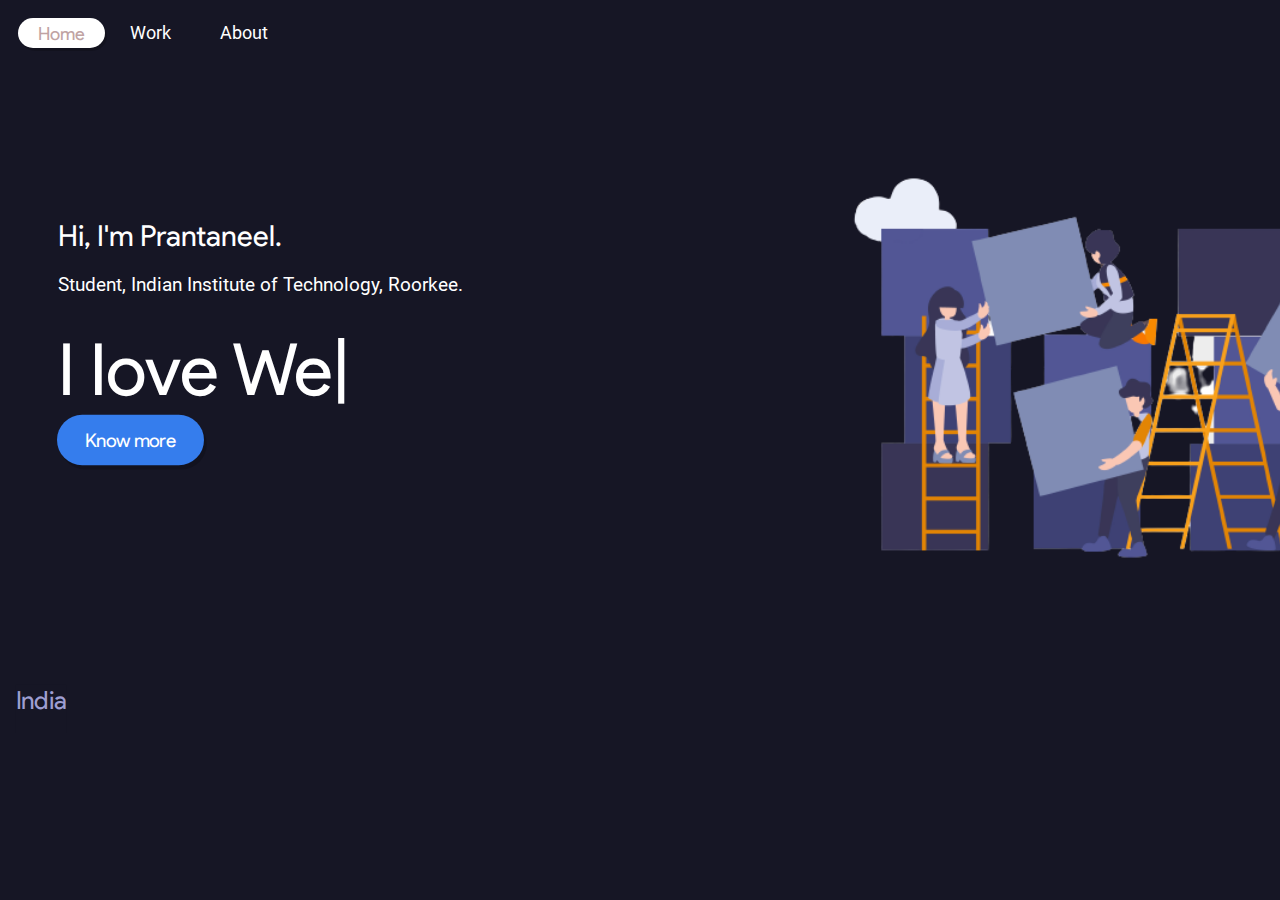
<file: index.html>
<!DOCTYPE html>
<html lang="en">
<head>
    <meta charset="UTF-8">
    <meta name="viewport" content="width=device-width, initial-scale=1.0">
    <title>Portfolio</title>

    <link rel="stylesheet" href="style.css">

</head>
<body>
   <div class="container">
      <!--Navbar-->
    <nav>
        <div class="navbar-1">
            <ul id="left-nav">
                <li class="navl"><a href="index.html" class="active">Home</a></li>
                <li class="navl"><a href="work.html" >Work</a></li>
                <li class="navl"><a href="about.html" >About</a></li>
                <div class="name"></div>
                <button id="contact-btn" onclick="window.location.href='contact.html';">Contact</button>
            </ul>
        </div>
    </nav>
    <!--Navbar-->
    <!--Content-->
    <section class="contentmain">
       <section class="content-left">
       <div class="top">
          Hi, I'm Prantaneel.
           
       </div>
        <div class="tagline-content">
            Student, Indian Institute of Technology, Roorkee.
        </div>
        <div class="middle-hero" id="typewrite">
            I love web designing.
        </div>

        
        <div class="btn" onclick="window.location.href='about.html';">
            <button>Know more</button>
        </div>

       </section>
        
        <section class="content-right">
            <img src="pictures/img1.png">
        </section>
        
    </section>
    <!--Content-->
    <!--Footer-->
    <div class="footer">
        <div class="navbar-2">
        
            <ul id="foot-nav">
                <li class="navl" id="location">India</li>
                <a href="https://www.instagram.com/pranta.neel/" target="_blank" rel="noreferrer noopener"><img src="icons/icons8-instagram.svg"></a>
                <a href="https://www.facebook.com/prantaneel.debnath.18" target="_blank" rel="noreferrer noopener"><img src="icons/icons8-facebook-24.png"></a>
                <a href="https://www.github.com/soulado" target="_blank" rel="noreferrer noopener"><img id="github" src="icons/github.png"></a>
                
            </ul>
        </div>


    </div>
    <!--footer-->
       
   </div>
<script src="main.js"></script>
</body>
</html>
</file>
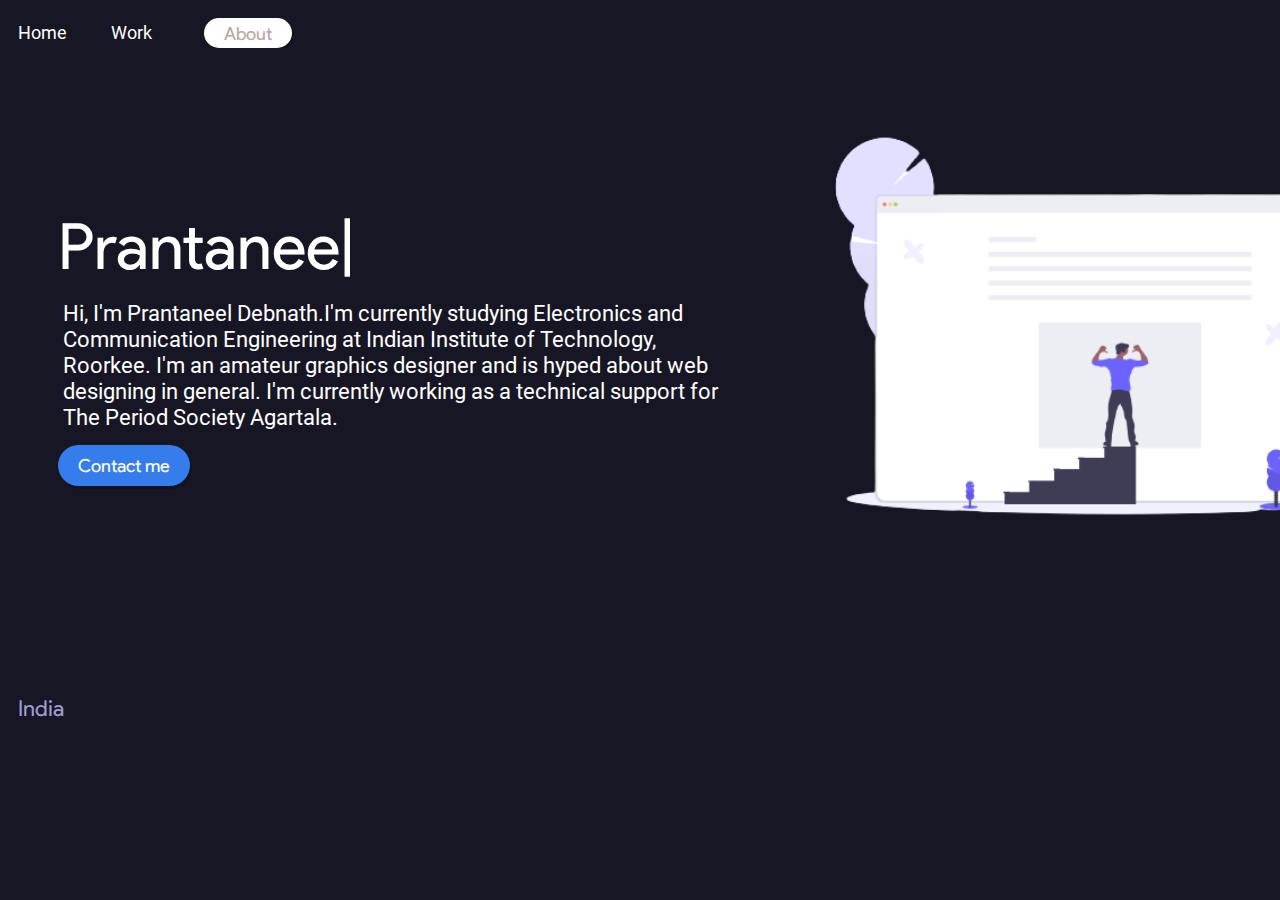
<file: about.html>
<!DOCTYPE html>
<html lang="en">
<head>
    <meta charset="UTF-8">
    <meta name="viewport" content="width=device-width, initial-scale=1.0">
    <title>Portfolio</title>

    <link rel="stylesheet" href="about/style.css">

</head>
<body>
   <div class="container">
      <!--Navbar-->
    <nav>
        <div class="navbar-1">
            <ul id="left-nav">
                <li class="navl" style="font-family: Google-Sans !important;"><a href="index.html">Home</a></li>
                <li class="navl"><a href="work.html" >Work</a></li>
                <li class="navl"><a href="about.html" class="active">About</a></li>
            </ul>
        </div>
    </nav>
    <!--Navbar-->
    <!--Content-->

    <div class="content">
        <div class="info">
            <div class="heading_name" id="typewrite">Prantaneel Debnath</div>
            <div class="myinfo">
                Hi, I'm Prantaneel Debnath.I'm currently studying Electronics and Communication Engineering at 
                Indian Institute of Technology, Roorkee. 
                I'm an amateur graphics designer and is hyped 
                about web designing in general. I'm currently working as a technical support
                for <a href="https://www.instagram.com/periodsocietyagartala/" target="_blank" rel="noreferrer noopener">The Period Society Agartala.</a>
            </div>
            <div class="contact_me">
                <button class="btn" onclick="window.location.href='contact.html';">Contact me</button>
            </div>
        </div>
        <div class="my_image">
            <img src="pictures/about_me.png">
        </div>
    </div>
    
    
    <!--Content-->
    <!--Footer-->
    <div class="footer">
        <div class="navbar-2">
        
            <ul id="foot-nav">
                <li class="navl" id="location">India</li>
                <a href="https://www.instagram.com/pranta.neel/" target="_blank" rel="noreferrer noopener"><img src="icons/icons8-instagram.svg"></a>
                <a href="https://www.facebook.com/prantaneel.debnath.18" target="_blank" rel="noreferrer noopener"><img src="icons/icons8-facebook-24.png"></a>
                <a href="https://www.github.com/soulado" target="_blank" rel="noreferrer noopener"><img id="github" src="icons/github.png"></a>
                
            </ul>
        </div>


    </div>
    <!--footer-->
       
   </div>
<script src="about/main.js"></script>
</body>
</html>
</file>
<file: style.css>
@font-face {
    font-family: Google-Sans;
    src: url(fonts/Product-Sans-Regular.ttf);
}
@font-face{
    font-family: roboto-1;
    src: url(fonts/Roboto-Regular.ttf);
}
*{
    color: #FFF;
    background: #161625 !important;
    outline: none;
    font-family: roboto-1;
}

.navbar-1{
    margin-bottom: 110px;
    margin-top:0px !important;

}


.navbar-2{
    margin-top: 230px;
    margin-bottom: 0px !important;
}
#left-nav{

    display: grid;
    grid-template-columns: 1fr 1fr 1fr 12fr 1fr;
    list-style-type: none;
    overflow: hidden;
    padding-left: 10px;
    padding-top: 5px;
    font-size: 1.1rem;
    width: 1490px !important;
    
    
}
#right-nav{
    list-style-type: none;
}

.navr{
    margin-top: 0px;
    margin-left: auto;
    margin-right: -20px !important;

}
li a{
    padding-right: 30px;
    display: block;
    text-decoration: none;
    color: white !important;


}
a:hover{
    text-decoration: none !important;
    color: rgb(192, 163, 163) !important;
}
#foot-nav{
    display: grid;
    grid-template-columns: 27fr 1fr 1fr 1fr;
    list-style-type: none;
    overflow: hidden;
    padding-left: 10px;
    padding-top: 5px;
    margin-top: -220px;
    width: 1490px !important;
}
.navr-2{
    text-align: center;
    margin-top: 0px;
    margin-left: 10px;
    font-size: 1.1rem;

}
#last{
    margin-right: -20px;
}
#location{
    margin-right: auto;
    color: #b8b8f1d7;
    font-size: 1.4rem;
    font-family: Google-Sans;
}

.top{
    font-size: 1.8rem;
    font-family: Google-Sans;
    padding-bottom:20px !important;
}

.middle-hero{
    font-size: 4.5rem !important;
    margin-bottom: 5px !important;
    margin-left: auto;
    font-family: Google-Sans;
}
.tagline-content{
    font-size: 1.2rem;
    margin-bottom: 30px;
    font-family: roboto-1;
}
.content-right img{
    margin-top: -100px;
    height: 600px;
    width: 600px;
}

.contentmain{
    display: grid;
    grid-template-columns: 20fr 22fr;
    grid-template-rows: 1fr;
    width: 1490px !important;
}


.content-right{
    grid-column-start: 2;
    grid-column-end: 3;
    padding: 0px;
    margin: 0px;
    text-align: center;
    grid-row: 1/2;
    
}
.content-left{
    grid-column-start: 1;
    grid-column-end: 2;
    grid-row: auto;
    padding-left: 50px;
    padding-top: 50px;
}
.btn button{
    background-color: #357DED !important;
    border: none ;
    color: white ;
    padding: 10px 20px 10px 20px ;
    text-align: center ;
    text-decoration: none ;
    display: inline-block ;
    margin: 4px 2px ;
    cursor: pointer ;
    border-radius: 27px ;
    box-shadow: 2px 3px #0000002c;
    transform: scale(1.4);
    margin-left: 20px;
    font-family: Google-Sans;
}
.name{
    align-self: center !important;
    text-align: center !important;
}
#contact-btn{
    background-color: #357DED !important;
    border: none ;
    color: white ;
    padding: 10px 20px ;
    text-align: center;
    text-decoration: none ;
    display: inline-block ;
    margin-top: -5px;
    cursor: pointer ;
    width:100px;
    font-family: Google-Sans;
    border-radius: 27px ;
    box-shadow: 2px 3px #0000002c;
    margin-left: 20px;
    font-size: 1.02rem;
    
}
.btn button:hover{
    background-color: #1a6aeb !important;
}
#contact-btn:hover{
    background-color: #1a6aeb !important;
    
}
#github{
    transform: scale(0.5) !important;
    margin-top: -20px !important;
    margin-left: -20px;
}
#foot-nav img{
    opacity: 0.3 !important;
    transform: scale(1);
    align-content: center !important;
}
#foot-nav img:hover{
    opacity: 0.7 !important;
}
#location{
    transform: scale(1.1);
}
.active{
    background-color: white !important;
    border: none ;
    color: rgb(192, 163, 163) !important;
    padding: 5px 20px 10px 20px !important;
    display: inline-block ;
    margin-top: -5px;
    height:15px !important;
    border-radius: 27px ;
    box-shadow: 2px 3px #0000002c;
    margin-left: 0px;
    margin-right: 25px;
    fill-opacity: 0.7 !important;
    font-family: Google-Sans !important;
    text-align: center !important;
}
.active:hover{
    background-color:rgb(236, 236, 236) !important;
    
}
</file>
<file: about/style.css>
@font-face {
    font-family: Google-Sans;
    font-size: 1.03rem !important;
    src: url(Product-Sans-Regular.ttf);
}
@font-face{
    font-family: roboto-1;
    src: url(Roboto-Regular.ttf);
}

@font-face{
    font-family: roboto-2;
    src: url(Roboto-Medium.ttf);
}
*{
    color: #FFF;
    background: #161625 !important;
    outline: none;
    font-family: roboto-1;
    text-decoration: none;
    
}
.btn a{
    background: none !important;
}
.btn a:hover{
    text-decoration: none !important;
    color:white !important;
}

.navbar-1{
    
    margin-bottom: 50px;
    margin-top:0px !important;

}

.navbar-2{
    margin-top: 230px;
    margin-bottom: 0px !important;
}
#left-nav{
    
    display: grid;
    grid-template-columns: 1fr 1fr 1fr 12fr 1fr;
    list-style-type: none;
    overflow: hidden;
    padding-left: 10px;
    padding-top: 5px;
    font-size: 1.1rem;
    width: 1490px !important;
    
    
}
#right-nav{
    list-style-type: none;
}

li a{
    padding-right: 30px;
    display: block;
    text-decoration: none;
    color: white !important;


}
a:hover{
    text-decoration: none !important;
    color: rgb(192, 163, 163) !important;
}
#foot-nav{
    display: grid;
    grid-template-columns: 27fr 1fr 1fr 1fr;
    list-style-type: none;
    overflow: hidden;
    padding-left: 10px;
    padding-top: 20px; 
    width: 1490px !important;
}
.navr-2{
    text-align: center;
    margin-top: 0px;
    margin-left: 10px;
    font-size: 1.1rem;

}
#last{
    margin-right: -20px;
}
#location{
    margin-right: auto;
    color: #b8b8f1d7;
}
#quora{
    transform: scale(1.2) !important;
    margin-top: -3px !important;
}
#foot-nav img{
    opacity: 0.3 !important;
    transform: scale(1);
    align-content: center !important;
}
#foot-nav img:hover{
    opacity: 0.7 !important;
}
#location{
    font-family: Google-Sans;
    font-size: 1.4rem;
}

.content{
    display: grid;
    grid-template-columns: 1fr 1fr;
    width: 1490px !important;

}
.my_image{
    display: grid;
    grid-template-columns: 205fr 509fr 205fr;
    text-align: center;
}
.my_image img{
    height: 456px;
    width: 700px;
    grid-column: 2/3 !important;
    margin-top: 0px !important;
    margin-bottom: 100px !important;
}

.btn{
    background-color: #357DED !important;
    border: none ;
    color: white ;
    padding: 10px 20px 10px 20px !important;
    display: inline-block ;
    margin-top: -5px;
    cursor: pointer ;
    border-radius: 27px ;
    box-shadow: 2px 3px #0000002c;
    margin-left: 0px;
    font-size: 1.1rem;
    font-family: Google-Sans !important;
    text-align: center !important;

}
.btn:hover{
    background-color: #1a6aeb !important;
  
}
.info{
    padding-left: 50px;
    padding-top: 100px;
}
.heading_name{
    padding:10px 10px 10px 0px;
    font-size: 4rem;
    font-family: Google-Sans;
}
.myinfo{
    padding: 5px;
    padding-bottom: 20px;
    font-size: 1.4rem;
}
.active{
    background-color: white !important;
    border: none ;
    color: rgb(192, 163, 163) !important;
    padding: 5px 20px 10px 20px !important;
    display: inline-block ;
    margin-top: -5px;
    height:15px !important;
    border-radius: 27px ;
    box-shadow: 2px 3px #0000002c;
    margin-left: 0px;
    fill-opacity: 0.7 !important;
    font-family: Google-Sans !important;
    text-align: center !important;
}
#foot-nav{
    margin-top: -210px !important;
}
.active:hover{
    background-color:rgb(236, 236, 236) !important;
    
}
#foot-nav{
    margin-top: -210px !important;

}
.myinfo p{
    text-decoration: none;
    font-weight: bold !important;
}
</file>
